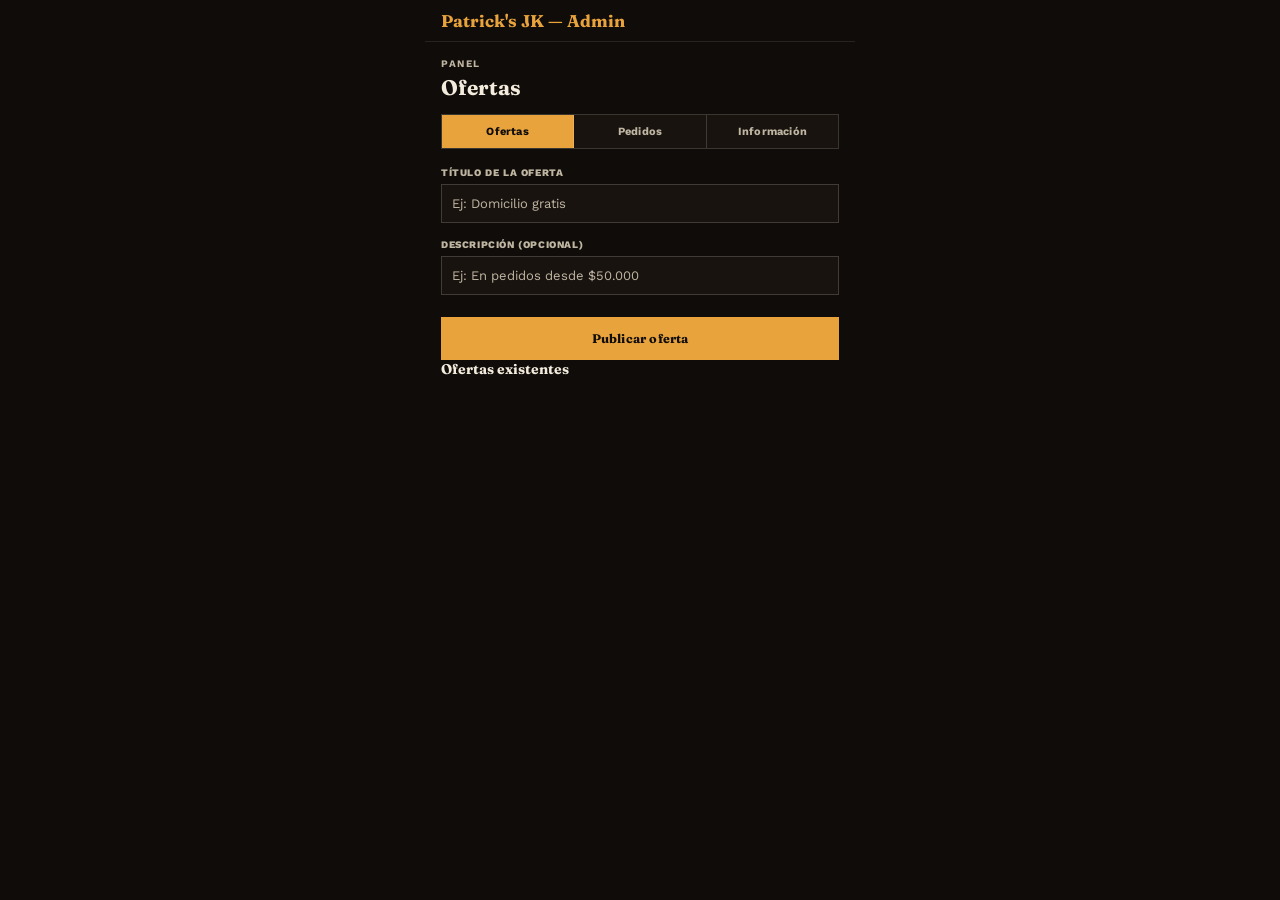
<file: admin.html>
<!DOCTYPE html>
<html lang="es">
<head>
  <meta charset="UTF-8" />
  <meta name="viewport" content="width=device-width, initial-scale=1, viewport-fit=cover" />
  <link rel="icon" type="image/png" href="imagenes/logo-optimized.png" />
  <!-- No se indexa en buscadores: no es una pantalla para clientes, es el
       panel para ofertas y pedidos. No reemplaza tener la URL en secreto —
       ver el comentario de seguridad en js/admin.js. -->
  <meta name="robots" content="noindex, nofollow" />
  <link rel="preconnect" href="https://fonts.gstatic.com" crossorigin />
  <link
    href="https://fonts.googleapis.com/css2?family=Fraunces:wght@600;700&family=Work+Sans:wght@400;500;600&display=swap"
    rel="stylesheet"
  />
  <title>Patrick's JK — Admin</title>
  <link rel="stylesheet" href="css/estilos.css" />
</head>
<body>
  <div class="app">
    <header class="topbar">
      <span class="logo-text">Patrick's JK — Admin</span>
    </header>

    <main>
      <section class="screen">
        <div class="sec-head">
          <div>
            <div class="eyebrow">Panel</div>
            <h1 id="admin-titulo-pantalla">Ofertas</h1>
          </div>
        </div>

        <div class="subtabs" id="admin-subtabs">
          <button type="button" class="active" data-seccion="ofertas">Ofertas</button>
          <button type="button" data-seccion="pedidos">Pedidos</button>
          <button type="button" data-seccion="info">Información</button>
        </div>

        <p id="admin-mensaje" class="admin-mensaje" hidden></p>

        <!-- ---- Sección Ofertas ---- -->
        <div id="admin-seccion-ofertas">
          <form id="admin-form" class="entrega-form">
            <div class="entrega-field">
              <label for="admin-oferta-titulo">Título de la oferta</label>
              <input id="admin-oferta-titulo" type="text" placeholder="Ej: Domicilio gratis" maxlength="80" />
            </div>
            <div class="entrega-field">
              <label for="admin-descripcion">Descripción (opcional)</label>
              <input id="admin-descripcion" type="text" placeholder="Ej: En pedidos desde $50.000" maxlength="140" />
            </div>
            <button type="submit" id="admin-publicar-btn" class="entrega-submit-btn">Publicar oferta</button>
          </form>

          <div class="block-title">
            <h2>Ofertas existentes</h2>
          </div>
          <p id="admin-ofertas-vacio" class="ofertas-vacio" hidden>Todavía no has publicado ninguna oferta.</p>
          <div id="admin-ofertas-lista"></div>
        </div>

        <!-- ---- Sección Pedidos ---- -->
        <div id="admin-seccion-pedidos" hidden>
          <!-- "semana" es el filtro por defecto (ver FILTRO_PEDIDOS_INICIAL
               en admin.js) — con muchos pedidos, listarlos TODOS de una vez
               es lento y poco útil; el admin puede ampliar a mes o todos si
               de verdad los necesita. -->
          <div class="subtabs" id="admin-pedidos-filtros">
            <button type="button" data-filtro="hoy">Hoy</button>
            <button type="button" class="active" data-filtro="semana">Semana</button>
            <button type="button" data-filtro="mes">Mes</button>
            <button type="button" data-filtro="todos">Todos</button>
          </div>

          <p id="admin-pedidos-cargando" class="ofertas-cargando">Cargando pedidos...</p>
          <p id="admin-pedidos-vacio" class="ofertas-vacio" hidden>No hay pedidos en este rango de fechas.</p>
          <div id="admin-pedidos-lista"></div>
        </div>

        <!-- ---- Sección Información (ventas confirmadas) ---- -->
        <div id="admin-seccion-info" hidden>
          <!-- Solo cuenta pedidos con confirmado = true — un pedido
               "pendiente" todavía no es una venta real (ver cargarInformacion
               en admin.js). -->
          <div class="subtabs" id="admin-info-filtros">
            <button type="button" data-filtro="hoy">Hoy</button>
            <button type="button" class="active" data-filtro="semana">Semana</button>
            <button type="button" data-filtro="mes">Mes</button>
            <button type="button" data-filtro="todos">Todos</button>
          </div>

          <p id="admin-info-cargando" class="ofertas-cargando">Cargando información...</p>
          <p id="admin-info-vacio" class="ofertas-vacio" hidden>No hay ventas confirmadas en este rango de fechas.</p>

          <div id="admin-info-contenido" hidden>
            <div class="info-cards">
              <div class="info-card">
                <span class="info-card-label">Ventas confirmadas</span>
                <b class="info-card-valor" id="info-ventas"></b>
              </div>
              <div class="info-card">
                <span class="info-card-label">Total vendido</span>
                <b class="info-card-valor" id="info-total"></b>
              </div>
              <div class="info-card">
                <span class="info-card-label">Ticket promedio</span>
                <b class="info-card-valor" id="info-promedio"></b>
              </div>
              <div class="info-card">
                <span class="info-card-label">Con oferta / ruleta</span>
                <b class="info-card-valor" id="info-con-oferta"></b>
              </div>
              <div class="info-card">
                <span class="info-card-label">Unidades vendidas</span>
                <b class="info-card-valor" id="info-unidades"></b>
              </div>
            </div>

            <div class="block-title">
              <h2>Productos más vendidos</h2>
            </div>
            <div id="info-productos-lista"></div>
          </div>
        </div>
      </section>
    </main>

    <!-- Detalle de un pedido: se abre con el botón "Ver pedido" de cada
         tarjeta (ver js/admin.js). Mismo patrón de modal que #modal-vaciar
         en carrito.html (backdrop + caja, Escape/clic afuera/botón X,
         foco atrapado mientras está abierto). -->
    <div class="modal-backdrop" id="pedido-detalle-modal" hidden>
      <div class="modal-box pedido-detalle-box" id="pedido-detalle-caja" role="dialog" aria-modal="true" aria-labelledby="pedido-detalle-nombre">
        <div class="pedido-detalle-top">
          <h3 class="modal-titulo" id="pedido-detalle-nombre"></h3>
          <button type="button" class="pedido-detalle-cerrar" id="pedido-detalle-cerrar" aria-label="Cerrar">✕</button>
        </div>
        <p class="pedido-detalle-meta" id="pedido-detalle-meta"></p>
        <p class="pedido-fecha" id="pedido-detalle-fecha"></p>
        <div class="pedido-premio" id="pedido-detalle-premio" hidden></div>
        <div class="pedido-detalle-productos" id="pedido-detalle-productos"></div>
        <div class="pedido-total">
          <span>Total</span>
          <b id="pedido-detalle-total"></b>
        </div>
      </div>
    </div>
  </div>

  <script src="js/productos.js"></script>
  <script type="module" src="js/admin.js"></script>
</body>
</html>
</file>
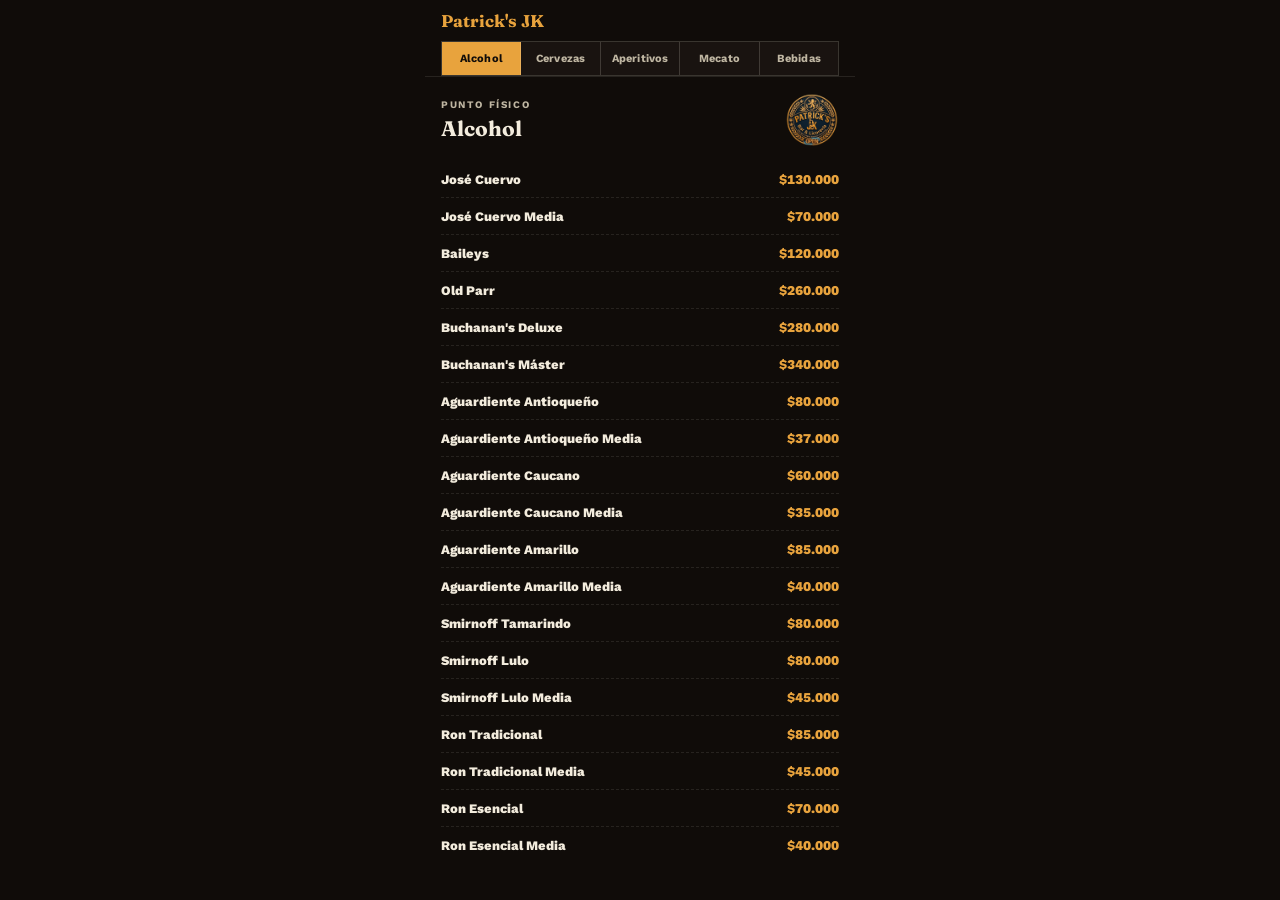
<file: carta.html>
<!DOCTYPE html>
<html lang="es">
<head>
  <meta charset="UTF-8" />
  <meta name="viewport" content="width=device-width, initial-scale=1, viewport-fit=cover" />
  <link rel="icon" type="image/png" href="imagenes/logo-optimized.png" />
  <link rel="preconnect" href="https://fonts.gstatic.com" crossorigin />
  <link
    href="https://fonts.googleapis.com/css2?family=Fraunces:wght@600;700&family=Work+Sans:wght@400;500;600&display=swap"
    rel="stylesheet"
  />
  <title>Patrick's JK — Carta</title>
  <link rel="stylesheet" href="css/estilos.css" />
</head>
<!-- Carta del punto físico (el estanco): se escanea por QR en el local.
     Es solo para mostrar precios — no hay carrito, ficha de producto ni
     barra de navegación inferior, a propósito: nadie compra desde acá, solo
     consulta qué hay y cuánto vale. Usa su propio catálogo
     (js/productos-estanco.js), separado del de domicilio, porque varios
     precios son distintos entre los dos puntos de venta. -->
<body class="estanco-page">
  <div class="app">
    <!-- topbar-apilado: el logo y las categorías van juntos en el mismo
         bloque anclado (position: sticky), como en el panel de admin — así
         el menú de categorías queda siempre visible al hacer scroll (ver
         .topbar-apilado en estilos.css). -->
    <header class="topbar topbar-apilado">
      <span class="logo-text">Patrick's JK</span>

      <div class="subtabs" id="estanco-subtabs"></div>
    </header>

    <main>
      <section class="screen">
        <div class="sec-head">
          <div>
            <div class="eyebrow">Punto físico</div>
            <h1 id="estanco-titulo">Carta</h1>
          </div>
          <img class="sec-head-logo" src="imagenes/logo-optimized.png" alt="Patrick's JK" />
        </div>

        <div id="estanco-lista"></div>
      </section>
    </main>
  </div>

  <script src="js/productos.js"></script>
  <script src="js/productos-estanco.js"></script>
  <script src="js/estanco.js"></script>
</body>
</html>
</file>
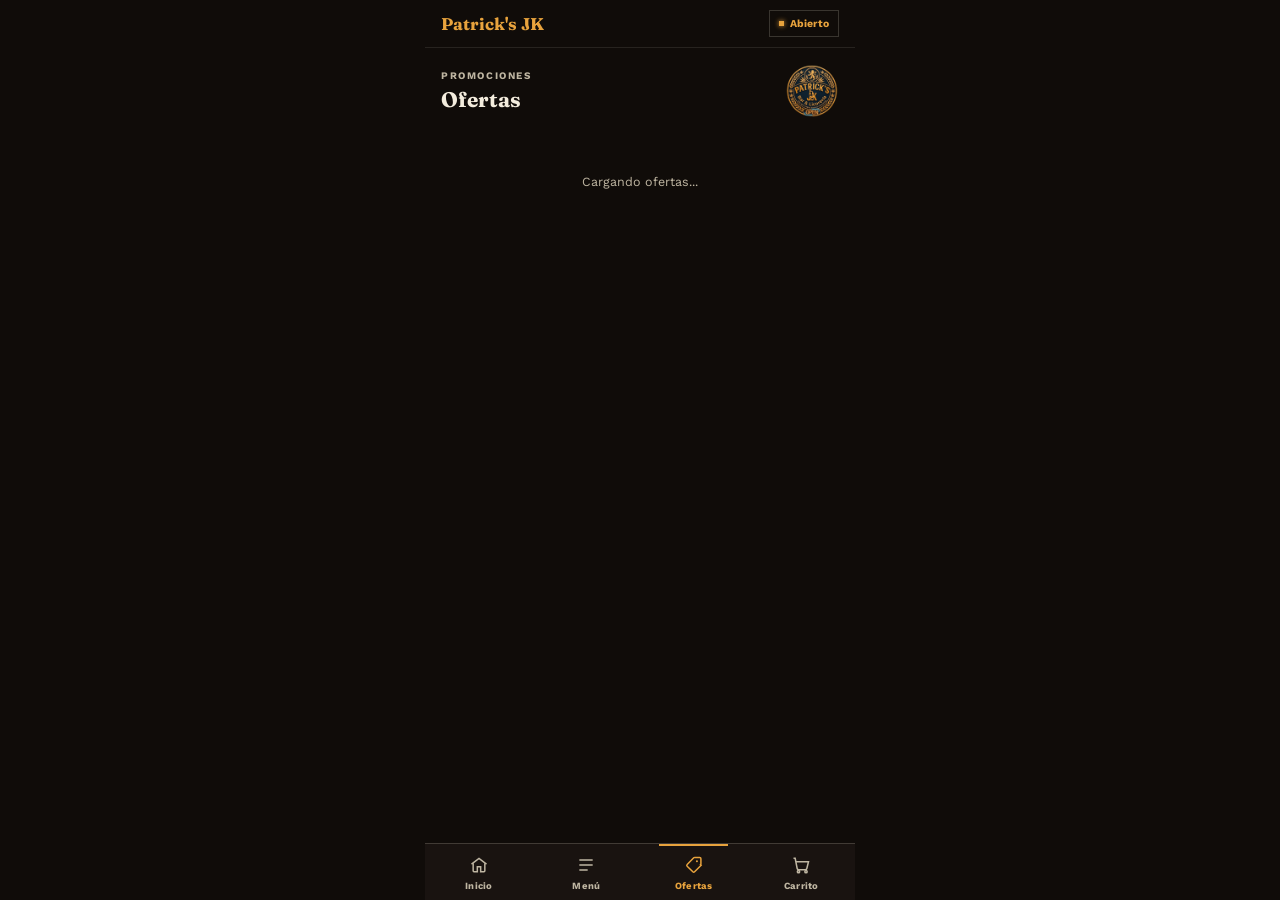
<file: ofertas.html>
<!DOCTYPE html>
<html lang="es">
<head>
  <meta charset="UTF-8" />
  <meta name="viewport" content="width=device-width, initial-scale=1, viewport-fit=cover" />
  <link rel="icon" type="image/png" href="imagenes/logo-optimized.png" />
  <link rel="preconnect" href="https://fonts.gstatic.com" crossorigin />
  <link
    href="https://fonts.googleapis.com/css2?family=Fraunces:wght@600;700&family=Work+Sans:wght@400;500;600&display=swap"
    rel="stylesheet"
  />
  <title>Patrick's JK — Ofertas</title>
  <link rel="stylesheet" href="css/estilos.css" />
</head>
<body>
  <div class="app">
    <header class="topbar">
      <span class="logo-text">Patrick's JK</span>
      <div class="openpill">
        <span class="dot"></span>
        <span class="estado-texto">Abierto</span>
      </div>
    </header>

    <main>
      <section class="screen" id="tab-ofertas">
        <div class="sec-head">
          <div>
            <div class="eyebrow">Promociones</div>
            <h1>Ofertas</h1>
          </div>
          <img class="sec-head-logo" src="imagenes/logo-optimized.png" alt="Patrick's JK" />
        </div>

        <p class="ofertas-cargando" id="ofertas-cargando">Cargando ofertas...</p>
        <p class="ofertas-vacio" id="ofertas-vacio" hidden>Por ahora no hay ofertas activas. Vuelve pronto.</p>
        <div id="ofertas-lista"></div>
      </section>
    </main>

    <nav class="tabbar">
      <a href="tienda1.html" data-tab="inicio">
        <svg class="ico" viewBox="0 0 24 24" fill="none" stroke="currentColor" stroke-width="1.8">
          <path d="M3 11l9-7 9 7" />
          <path d="M5 10v9a1 1 0 0 0 1 1h4v-6h4v6h4a1 1 0 0 0 1-1v-9" />
        </svg>
        <span>Inicio</span>
      </a>
      <a href="menu.html" data-tab="menu">
        <svg class="ico" viewBox="0 0 24 24" fill="none" stroke="currentColor" stroke-width="1.8">
          <path d="M4 6h16M4 12h16M4 18h10" />
        </svg>
        <span>Menú</span>
      </a>
      <a href="ofertas.html" data-tab="ofertas">
        <svg class="ico" viewBox="0 0 24 24" fill="none" stroke="currentColor" stroke-width="1.8">
          <path d="M20.6 12.3 12.7 20.2a1.5 1.5 0 0 1-2.1 0L3.8 13.4a1.5 1.5 0 0 1 0-2.1l7.9-7.9c.3-.3.7-.5 1.1-.5h6a1.5 1.5 0 0 1 1.5 1.5v6c0 .4-.2.8-.5 1.1Z" />
          <circle cx="15.5" cy="7.5" r="1.2" fill="currentColor" stroke="none" />
        </svg>
        <span>Ofertas</span>
      </a>
      <a href="carrito.html" data-tab="carrito">
        <span class="tab-icon-wrap">
          <svg class="ico" viewBox="0 0 24 24" fill="none" stroke="currentColor" stroke-width="1.8">
            <path d="M3 4h2l2.4 12.2a2 2 0 0 0 2 1.6h7.6a2 2 0 0 0 2-1.6L21 8H6" />
            <circle cx="9" cy="20" r="1.4" />
            <circle cx="18" cy="20" r="1.4" />
          </svg>
          <span class="tab-badge" id="tab-carrito-badge" hidden>0</span>
        </span>
        <span>Carrito</span>
      </a>
    </nav>
  </div>

  <script>window.PAGINA_ACTUAL = 'ofertas';</script>
  <script src="js/navegacion.js"></script>
  <script type="module" src="js/ofertas.js"></script>
</body>
</html>
</file>
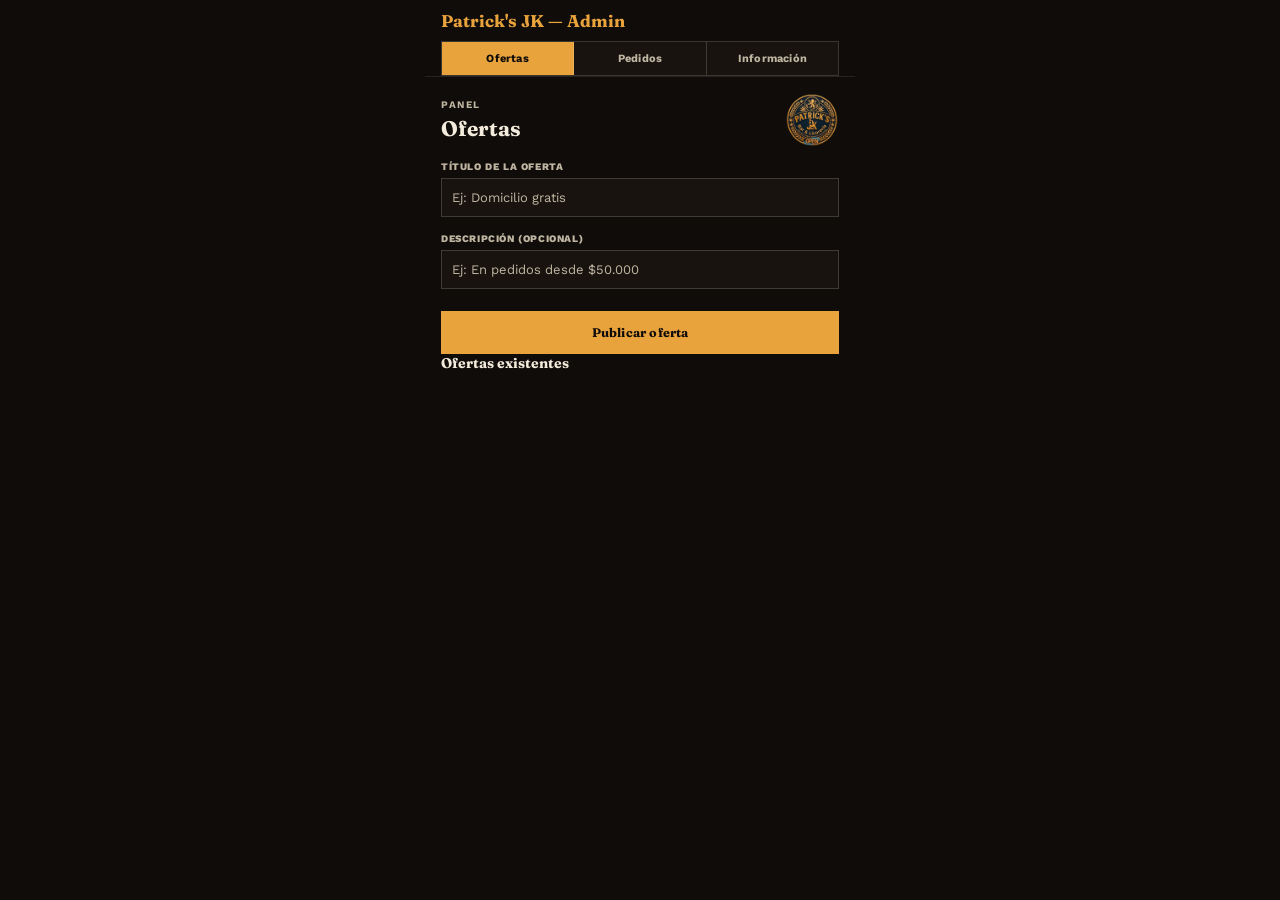
<file: panel-72f9eb83e6cf.html>
<!DOCTYPE html>
<html lang="es">
<head>
  <meta charset="UTF-8" />
  <meta name="viewport" content="width=device-width, initial-scale=1, viewport-fit=cover" />
  <link rel="icon" type="image/png" href="imagenes/logo-optimized.png" />
  <!-- No se indexa en buscadores: no es una pantalla para clientes, es el
       panel para ofertas y pedidos. No reemplaza tener la URL en secreto —
       ver el comentario de seguridad en js/admin.js. -->
  <meta name="robots" content="noindex, nofollow" />
  <link rel="preconnect" href="https://fonts.gstatic.com" crossorigin />
  <link
    href="https://fonts.googleapis.com/css2?family=Fraunces:wght@600;700&family=Work+Sans:wght@400;500;600&display=swap"
    rel="stylesheet"
  />
  <title>Patrick's JK — Admin</title>
  <link rel="stylesheet" href="css/estilos.css" />
</head>
<body>
  <div class="app">
    <!-- topbar-apilado: mismo .topbar anclado (position: sticky) que el
         resto del sitio, pero de dos filas — logo/título y el menú
         Ofertas/Pedidos/Información van juntos en el mismo bloque anclado,
         así el menú queda siempre visible al hacer scroll sin necesidad de
         calcular a mano la altura exacta del logo para "anclarlo" aparte
         (ver .topbar-apilado en estilos.css). -->
    <header class="topbar topbar-apilado">
      <span class="logo-text">Patrick's JK — Admin</span>

      <div class="subtabs" id="admin-subtabs">
        <button type="button" class="active" data-seccion="ofertas">Ofertas</button>
        <button type="button" data-seccion="pedidos">Pedidos</button>
        <button type="button" data-seccion="info">Información</button>
      </div>
    </header>

    <main>
      <section class="screen">
        <div class="sec-head">
          <div>
            <div class="eyebrow">Panel</div>
            <h1 id="admin-titulo-pantalla">Ofertas</h1>
          </div>
          <img class="sec-head-logo" src="imagenes/logo-optimized.png" alt="Patrick's JK" />
        </div>

        <p id="admin-mensaje" class="admin-mensaje" hidden></p>

        <!-- ---- Sección Ofertas ---- -->
        <div id="admin-seccion-ofertas">
          <form id="admin-form" class="entrega-form">
            <div class="entrega-field">
              <label for="admin-oferta-titulo">Título de la oferta</label>
              <input id="admin-oferta-titulo" type="text" placeholder="Ej: Domicilio gratis" maxlength="80" />
            </div>
            <div class="entrega-field">
              <label for="admin-descripcion">Descripción (opcional)</label>
              <input id="admin-descripcion" type="text" placeholder="Ej: En pedidos desde $50.000" maxlength="140" />
            </div>
            <button type="submit" id="admin-publicar-btn" class="entrega-submit-btn">Publicar oferta</button>
          </form>

          <div class="block-title">
            <h2>Ofertas existentes</h2>
          </div>
          <p id="admin-ofertas-vacio" class="ofertas-vacio" hidden>Todavía no has publicado ninguna oferta.</p>
          <div id="admin-ofertas-lista"></div>
        </div>

        <!-- ---- Sección Pedidos ---- -->
        <div id="admin-seccion-pedidos" hidden>
          <!-- "pendiente" es el filtro de estado por defecto: al abrir
               Pedidos, lo primero que importa es lo que falta por atender.
               "semana" es el filtro de fecha por defecto — con muchos
               pedidos, listarlos TODOS de una vez es lento y poco útil; el
               admin puede ampliar a mes o todos si de verdad los necesita.
               (ver filtroPedidosActual/filtroEstadoPedidosActual en
               admin.js) -->
          <div class="subtabs" id="admin-pedidos-filtros-estado">
            <button type="button" class="active" data-filtro-estado="pendiente">Pendientes</button>
            <button type="button" data-filtro-estado="confirmado">Confirmados</button>
            <button type="button" data-filtro-estado="todos">Todos</button>
          </div>
          <div class="subtabs" id="admin-pedidos-filtros">
            <button type="button" data-filtro="hoy">Hoy</button>
            <button type="button" class="active" data-filtro="semana">Semana</button>
            <button type="button" data-filtro="mes">Mes</button>
            <button type="button" data-filtro="todos">Todos</button>
          </div>

          <p id="admin-pedidos-cargando" class="ofertas-cargando">Cargando pedidos...</p>
          <p id="admin-pedidos-vacio" class="ofertas-vacio" hidden>No hay pedidos en este rango de fechas.</p>
          <div id="admin-pedidos-lista"></div>
        </div>

        <!-- ---- Sección Información (ventas confirmadas) ---- -->
        <div id="admin-seccion-info" hidden>
          <!-- Solo cuenta pedidos con confirmado = true — un pedido
               "pendiente" todavía no es una venta real (ver cargarInformacion
               en admin.js). -->
          <div class="subtabs" id="admin-info-filtros">
            <button type="button" data-filtro="hoy">Hoy</button>
            <button type="button" class="active" data-filtro="semana">Semana</button>
            <button type="button" data-filtro="mes">Mes</button>
            <button type="button" data-filtro="todos">Todos</button>
          </div>

          <p id="admin-info-cargando" class="ofertas-cargando">Cargando información...</p>
          <p id="admin-info-vacio" class="ofertas-vacio" hidden>No hay ventas confirmadas en este rango de fechas.</p>

          <div id="admin-info-contenido" hidden>
            <div class="info-cards">
              <div class="info-card">
                <span class="info-card-label">Ventas confirmadas</span>
                <b class="info-card-valor" id="info-ventas"></b>
              </div>
              <div class="info-card">
                <span class="info-card-label">Total vendido</span>
                <b class="info-card-valor" id="info-total"></b>
              </div>
              <div class="info-card">
                <span class="info-card-label">Con oferta / ruleta</span>
                <b class="info-card-valor" id="info-con-oferta"></b>
              </div>
              <div class="info-card">
                <span class="info-card-label">Unidades vendidas</span>
                <b class="info-card-valor" id="info-unidades"></b>
              </div>
            </div>

            <div class="block-title">
              <h2>Productos más vendidos</h2>
            </div>
            <div id="info-productos-lista"></div>
          </div>
        </div>
      </section>
    </main>

    <!-- Detalle de un pedido: se abre con el botón "Ver pedido" de cada
         tarjeta (ver js/admin.js). Mismo patrón de modal que #modal-vaciar
         en carrito.html (backdrop + caja, Escape/clic afuera/botón X,
         foco atrapado mientras está abierto). -->
    <div class="modal-backdrop" id="pedido-detalle-modal" hidden>
      <div class="modal-box pedido-detalle-box" id="pedido-detalle-caja" role="dialog" aria-modal="true" aria-labelledby="pedido-detalle-nombre">
        <div class="pedido-detalle-top">
          <h3 class="modal-titulo" id="pedido-detalle-nombre"></h3>
          <button type="button" class="pedido-detalle-cerrar" id="pedido-detalle-cerrar" aria-label="Cerrar">✕</button>
        </div>
        <p class="pedido-detalle-meta" id="pedido-detalle-meta"></p>
        <p class="pedido-fecha" id="pedido-detalle-fecha"></p>
        <div class="pedido-premio" id="pedido-detalle-premio" hidden></div>
        <div class="pedido-detalle-productos" id="pedido-detalle-productos"></div>
        <div class="pedido-total">
          <span>Total</span>
          <b id="pedido-detalle-total"></b>
        </div>
      </div>
    </div>
  </div>

  <script src="js/productos.js"></script>
  <script type="module" src="js/admin.js"></script>
</body>
</html>
</file>
<file: css/estilos.css>
/* ============================================================
   Patrick's JK — versión HTML/CSS/JS puro
   Mismos tokens y componentes visuales que el proyecto React
   (ver src/styles/tokens.css y src/App.css en patricksjk-react).
   ============================================================ */

:root {
  --navy: #100c09;
  --navy-2: #191310;
  --amber: #e8a33d;
  --amber-soft: #f4c878;
  --teal: #39c6d1;
  --cream: #f3ecdd;
  --cream-dim: #bfb6a2;

  --border: color-mix(in srgb, var(--cream) 10%, transparent);
  --border-strong: color-mix(in srgb, var(--cream) 18%, transparent);
  --amber-tint: color-mix(in srgb, var(--amber) 12%, transparent);
  --ink-on-accent: var(--navy);

  color-scheme: dark;
}

/* Solo estanco.html usa saltos con "#ancla" (su barra de categorías) — el
   resto del sitio nunca navega así, así que esto no le cambia nada a las
   demás pantallas. */
html {
  scroll-behavior: smooth;
}

*,
*::before,
*::after {
  box-sizing: border-box;
}

body {
  margin: 0;
  background: var(--navy);
  color: var(--cream);
  font-family: 'Work Sans', ui-sans-serif, system-ui, sans-serif;
  display: flex;
  justify-content: center;
  -webkit-font-smoothing: antialiased;
}

h1,
h2,
h3 {
  font-family: 'Fraunces', 'Work Sans', sans-serif;
  font-weight: 700;
  margin: 0;
}
button {
  font: inherit;
}
p {
  margin: 0;
}
img {
  max-width: 100%;
}

.app {
  width: 100%;
  max-width: 430px;
  min-height: 100dvh;
  display: flex;
  flex-direction: column;
  position: relative;
  margin: 0 auto;
}

main {
  flex: 1;
  padding: 16px 16px calc(96px + env(safe-area-inset-bottom, 0px));
  overflow-x: hidden;
}

/* ================= TOPBAR ================= */
.topbar {
  position: sticky;
  top: env(safe-area-inset-top, 0px);
  z-index: 30;
  display: flex;
  align-items: center;
  gap: 10px;
  padding: 10px 16px;
  background: var(--navy);
  border-bottom: 1px solid var(--border);
}
.topbar .logo-text {
  flex: none;
  font-family: 'Fraunces';
  font-weight: 700;
  font-size: 17px;
  color: var(--amber);
}
.openpill {
  margin-left: auto;
  flex: none;
  display: flex;
  align-items: center;
  gap: 6px;
  font-size: 10.5px;
  font-weight: 700;
  color: var(--amber);
  border: 1px solid var(--border-strong);
  padding: 6px 9px;
}
.openpill .dot {
  width: 5px;
  height: 5px;
  background: var(--amber);
  box-shadow: 0 0 5px var(--amber);
}
.openpill-closed {
  color: var(--cream-dim);
  border-color: var(--border);
}
.openpill-closed .dot {
  background: var(--cream-dim);
  box-shadow: none;
}

/* Topbar de dos filas dentro del mismo bloque anclado (logo/título arriba,
   subtabs abajo) — usado por el admin (Ofertas/Pedidos/Información) y por
   la carta del estanco (categorías), para que el menú de pestañas quede
   siempre visible al hacer scroll sin tener que calcular aparte a qué
   altura exacta "anclarlo" debajo del logo. */
.topbar-apilado {
  flex-direction: column;
  align-items: stretch;
  gap: 10px;
  padding-bottom: 0;
}
.topbar-apilado .subtabs {
  margin-bottom: 0;
}

/* ================= TABBAR ================= */
.tabbar {
  position: fixed;
  left: 50%;
  transform: translateX(-50%);
  bottom: 0;
  width: 100%;
  max-width: 430px;
  z-index: 40;
  display: flex;
  background: var(--navy-2);
  border-top: 1px solid var(--border-strong);
  padding-bottom: env(safe-area-inset-bottom, 0px);
}
.tabbar a {
  flex: 1;
  appearance: none;
  border: 0;
  background: none;
  cursor: pointer;
  display: flex;
  flex-direction: column;
  align-items: center;
  gap: 5px;
  padding: 11px 4px 9px;
  color: var(--cream-dim);
  position: relative;
  text-decoration: none;
}
.tabbar a .ico {
  width: 20px;
  height: 20px;
}
.tab-icon-wrap {
  position: relative;
  display: inline-flex;
}
/* Insignia con la cantidad total de unidades en el carrito — ver
   actualizarBadgeCarrito en js/navegacion.js. */
.tab-badge {
  position: absolute;
  top: -5px;
  right: -8px;
  min-width: 15px;
  height: 15px;
  padding: 0 3px;
  display: flex;
  align-items: center;
  justify-content: center;
  font-size: 9px;
  font-weight: 800;
  line-height: 1;
  color: var(--ink-on-accent);
  background: var(--amber);
  border-radius: 8px;
}
.tab-badge[hidden] {
  display: none;
}
/* Rebote corto cuando se agrega un producto — se re-dispara quitando y
   volviendo a poner la clase (ver actualizarBadgeCarrito). */
.tab-badge.tab-badge-animar {
  animation: tab-badge-pop 0.4s ease;
}
@keyframes tab-badge-pop {
  0% {
    transform: scale(1);
  }
  40% {
    transform: scale(1.45);
  }
  100% {
    transform: scale(1);
  }
}
@media (prefers-reduced-motion: reduce) {
  .tab-badge.tab-badge-animar {
    animation: none;
  }
}
.tabbar a span {
  font-size: 9.5px;
  font-weight: 700;
  letter-spacing: 0.2px;
}
.tabbar a.active {
  color: var(--amber);
}
.tabbar a.active::before {
  content: '';
  position: absolute;
  top: 0;
  left: 18%;
  right: 18%;
  height: 2px;
  background: var(--amber);
}

/* ================= SECTION HEAD ================= */
.sec-head {
  display: flex;
  align-items: center;
  justify-content: space-between;
  gap: 12px;
  margin-bottom: 14px;
}
.sec-head-logo {
  flex: none;
  height: 54px;
  width: auto;
  aspect-ratio: 1; /* el archivo es cuadrado (256x256) */
  object-fit: contain;
}
.sec-head .eyebrow {
  font-size: 10px;
  font-weight: 700;
  letter-spacing: 1.6px;
  text-transform: uppercase;
  color: var(--cream-dim);
  margin-bottom: 5px;
}
.sec-head h1 {
  font-size: 21px;
}

/* ================= INICIO ================= */
.hero-logo {
  display: flex;
  justify-content: center;
  padding: 0 0 18px;
}
.hero-image {
  width: 100%;
  height: auto;
  /* Relación real del archivo (1600x872) — reserva el espacio antes de que
     la imagen termine de cargar, para que el resto de Inicio no "salte"
     hacia abajo cuando llegue. */
  aspect-ratio: 1600 / 872;
  display: block;
}

/* Reserva el mismo espacio que ocupa el banner de ruleta/oferta mientras
   las dos consultas a Supabase siguen en curso (ver promo-skeleton en
   index.html y marcarPromoCheckListo en js/navegacion.js) — mismo alto y
   margen que .roulette-banner, para que no haya salto cuando se reemplaza
   por el contenido real (o desaparece del todo, si no hay nada que
   mostrar). */
.promo-skeleton {
  height: 58px;
  margin-bottom: 18px;
  background: linear-gradient(
    100deg,
    var(--navy-2) 30%,
    color-mix(in srgb, var(--navy-2) 55%, var(--border-strong)) 50%,
    var(--navy-2) 70%
  );
  background-size: 250% 100%;
  animation: promo-skeleton-pulso 1.4s ease-in-out infinite;
}
.promo-skeleton[hidden] {
  display: none;
}
@keyframes promo-skeleton-pulso {
  0% {
    background-position: 100% 0;
  }
  100% {
    background-position: -100% 0;
  }
}
@media (prefers-reduced-motion: reduce) {
  .promo-skeleton {
    animation: none;
  }
}

/* Estilo "banner brillante" compartido — nació para la ruleta y ahora
   también lo usa la oferta destacada de Inicio (#oferta-destacada), para
   que ambos avisos llamen la atención de la misma forma. */
.roulette-banner,
#oferta-destacada {
  position: relative;
  overflow: hidden;
  display: flex;
  align-items: center;
  gap: 12px;
  padding: 13px 14px;
  margin-bottom: 18px;
  background: var(--navy-2);
  border: 1px solid var(--amber);
  animation: roulette-glow 3s ease-in-out infinite;
}
/* Recordatorio (ver el mismo caso en .modal-backdrop más abajo): sin esto,
   "hidden" no oculta nada porque .roulette-banner ya fija su propio
   "display". #oferta-destacada usa un ID en la regla de arriba, así que
   necesita su propia línea aquí — un ID siempre le gana en especificidad a
   ".oferta-card[hidden]" (más abajo en este archivo), sin esto se veía
   SIEMPRE, vacía, aunque el JS le pusiera "hidden". */
.roulette-banner[hidden],
#oferta-destacada[hidden] {
  display: none;
}
/* Franja de brillo que recorre el banner en diagonal, de vez en cuando. */
.roulette-banner::after,
#oferta-destacada::after {
  content: '';
  position: absolute;
  inset: 0;
  left: -60%;
  width: 45%;
  background: linear-gradient(
    115deg,
    transparent,
    color-mix(in srgb, var(--amber-soft) 55%, transparent),
    transparent
  );
  animation: roulette-shine 3.6s ease-in-out infinite;
}
@keyframes roulette-shine {
  0% {
    left: -60%;
  }
  55%,
  100% {
    left: 130%;
  }
}
@keyframes roulette-glow {
  0%,
  100% {
    box-shadow: 0 0 6px 0 color-mix(in srgb, var(--amber) 25%, transparent);
  }
  50% {
    box-shadow: 0 0 18px 2px color-mix(in srgb, var(--amber) 50%, transparent);
  }
}
@media (prefers-reduced-motion: reduce) {
  .roulette-banner,
  .roulette-banner::after,
  #oferta-destacada,
  #oferta-destacada::after {
    animation: none;
  }
}
.roulette-banner-icon {
  flex: none;
  width: 28px;
  height: 28px;
  color: var(--amber);
}
.roulette-banner-text {
  display: flex;
  flex-direction: column;
  gap: 3px;
}
.roulette-banner-text strong {
  font-family: 'Fraunces';
  font-weight: 700;
  font-size: 13px;
  line-height: 1.35;
  color: var(--cream);
}
.roulette-banner-text span {
  font-size: 11px;
  font-weight: 700;
  color: var(--amber-soft);
}

#tab-inicio .sec-head h1 {
  flex: 1;
  text-align: center;
}

.block-title {
  display: flex;
  align-items: baseline;
  justify-content: space-between;
  margin-bottom: 11px;
}
.block-title h2 {
  font-size: 14px;
}

.cat-grid {
  display: grid;
  grid-template-columns: 1fr 1fr;
  gap: 10px;
  margin-bottom: 6px;
}
.cat-tile {
  appearance: none;
  border: 1px solid var(--border);
  background: var(--navy-2);
  padding: 16px 12px;
  text-align: left;
  cursor: pointer;
  display: flex;
  flex-direction: column;
  gap: 16px;
}
.cat-tile .ico {
  width: 22px;
  height: 22px;
  color: var(--amber);
}
.cat-tile b {
  font-family: 'Fraunces';
  font-size: 12.5px;
}
.cat-tile span {
  display: block;
  font-size: 10.5px;
  color: var(--cream-dim);
  margin-top: 2px;
}

.physical-only-grid {
  display: flex;
  flex-direction: column;
  gap: 10px;
  margin-bottom: 6px;
}
.physical-only-item img {
  width: 100%;
  height: auto;
  /* Relación real de ambos archivos (1600x533). */
  aspect-ratio: 1600 / 533;
  display: block;
}

/* ================= CARRUSEL "MÁS PEDIDOS" ================= */
.carousel-track {
  display: flex;
  gap: 10px;
  overflow-x: auto;
  scroll-snap-type: x mandatory;
  margin: 0 -16px;
  padding: 0 16px 4px;
  scrollbar-width: none;
}
.carousel-track::-webkit-scrollbar {
  display: none;
}
.carousel-track > * {
  scroll-snap-align: start;
}
.rail-card-wrap {
  position: relative;
  flex: none;
  width: 126px;
}
.rail-card {
  display: block;
  width: 100%;
  height: 100%;
  appearance: none;
  border: 1px solid var(--border);
  background: var(--navy-2);
  padding: 10px;
  text-align: left;
  cursor: pointer;
  box-sizing: border-box;
}
.rail-card .cupwrap {
  width: 100%;
  aspect-ratio: 1;
  display: grid;
  place-items: center;
  margin-bottom: 8px;
  overflow: hidden;
}
.rail-card h3 {
  font-family: 'Work Sans';
  font-weight: 800;
  font-size: 12px;
  margin-bottom: 3px;
}
.rail-card .price {
  font-size: 11.5px;
  font-weight: 700;
  color: var(--amber);
  font-variant-numeric: tabular-nums;
}

/* ================= NOSOTROS ================= */
.store-info {
  display: flex;
  flex-direction: column;
  gap: 8px;
  margin-bottom: 6px;
}
.store-row {
  display: flex;
  align-items: center;
  gap: 11px;
  border: 1px solid var(--border);
  background: var(--navy-2);
  padding: 12px;
  font-size: 12.5px;
  color: var(--cream);
}
.store-row .ico {
  flex: none;
  width: 18px;
  height: 18px;
  color: var(--amber);
}
.store-link {
  text-decoration: none;
  cursor: pointer;
}
.store-schedule {
  align-items: flex-start;
}
.store-schedule .ico {
  margin-top: 1px;
}
.store-schedule p {
  font-size: 12px;
  color: var(--cream-dim);
  line-height: 1.7;
}
.store-schedule strong {
  color: var(--cream);
  font-weight: 700;
}

/* ================= MENU (buscador y sub-tabs) ================= */
.search-box {
  display: flex;
  align-items: center;
  gap: 8px;
  border: 1px solid var(--border-strong);
  background: var(--navy-2);
  padding: 0 12px;
  margin-bottom: 14px;
}
.search-box .ico {
  flex: none;
  width: 16px;
  height: 16px;
  color: var(--cream-dim);
}
.search-input {
  flex: 1;
  min-width: 0;
  appearance: none;
  border: 0;
  background: transparent;
  color: var(--cream);
  font-family: 'Work Sans', sans-serif;
  font-size: 13px;
  padding: 11px 0;
}
.search-input::placeholder {
  color: var(--cream-dim);
}
.search-input:focus {
  outline: none;
}
.menu-empty {
  font-size: 12px;
  color: var(--cream-dim);
  text-align: center;
  padding: 24px 12px;
  line-height: 1.6;
}

/* ================= OFERTAS ================= */
.ofertas-cargando,
.ofertas-vacio {
  font-size: 12.5px;
  color: var(--cream-dim);
  text-align: center;
  padding: 40px 16px;
  line-height: 1.6;
}
.oferta-card {
  display: flex;
  align-items: flex-start;
  gap: 12px;
  border: 1px solid var(--amber);
  background: var(--amber-tint);
  padding: 14px;
  margin-bottom: 10px;
}
/* Recordatorio de siempre: sin esto, "hidden" no oculta nada porque
   .oferta-card ya fija su propio "display" (ver el mismo caso arriba en
   .modal-backdrop y .roulette-banner). */
.oferta-card[hidden] {
  display: none;
}
.oferta-ico {
  flex: none;
  width: 22px;
  height: 22px;
  color: var(--amber);
  margin-top: 2px;
}
/* La oferta destacada de Inicio usa el mismo tamaño de ícono que el banner
   de la ruleta (ver .roulette-banner-icon), sin el margin-top que necesita
   la tarjeta plana de la lista de Ofertas. */
#oferta-destacada .oferta-ico {
  width: 28px;
  height: 28px;
  margin-top: 0;
}
.oferta-texto h3 {
  font-family: 'Fraunces';
  font-size: 14px;
  margin-bottom: 4px;
}
.oferta-texto p {
  font-size: 12px;
  color: var(--cream-dim);
  line-height: 1.5;
}

/* ================= PANEL DE ADMIN (ofertas) ================= */
.admin-mensaje {
  font-size: 12px;
  font-weight: 700;
  padding: 10px 12px;
  margin-bottom: 14px;
  border: 1px solid var(--teal);
  color: var(--teal);
}
.admin-mensaje.es-error {
  border-color: var(--amber);
  color: var(--amber);
}
.admin-oferta-row {
  display: flex;
  align-items: center;
  justify-content: space-between;
  gap: 10px;
  border: 1px solid var(--border);
  background: var(--navy-2);
  padding: 12px;
  margin-bottom: 8px;
}
.admin-oferta-top {
  display: flex;
  align-items: center;
  gap: 8px;
  margin-bottom: 2px;
}
.admin-oferta-info h3 {
  font-family: 'Work Sans';
  font-weight: 800;
  font-size: 13px;
}
.admin-oferta-info p {
  font-size: 11.5px;
  color: var(--cream-dim);
}
/* Insignia de estado, para que "activa/inactiva" se entienda de un vistazo
   sin tener que fijarse en cuál de dos botones está deshabilitado. */
.oferta-badge {
  flex: none;
  font-size: 10px;
  font-weight: 700;
  text-transform: uppercase;
  letter-spacing: 0.4px;
  color: var(--cream-dim);
  border: 1px solid var(--border-strong);
  padding: 3px 7px;
}
.oferta-badge.es-activa {
  color: var(--teal);
  border-color: var(--teal);
}
.admin-oferta-row {
  flex-wrap: wrap;
}
.admin-oferta-acciones {
  flex: none;
  display: flex;
  align-items: center;
  gap: 6px;
  flex-wrap: wrap;
}
.admin-destacar-btn,
.admin-toggle-btn {
  appearance: none;
  cursor: pointer;
  font-size: 10px;
  font-weight: 700;
  padding: 8px 9px;
  border: 1px solid var(--border-strong);
  background: transparent;
  color: var(--cream-dim);
  text-align: center;
}
/* Ancho fijo (en vez de que cada botón mida lo que ocupe su propio texto)
   para que las filas de ofertas queden alineadas entre sí — el texto de
   estos dos botones cambia según el estado ("Destacar en Inicio" ⇄ "★
   Destacada", "Activar" ⇄ "Desactivar"), y sin un ancho fijo cada fila
   terminaba con los botones en un lugar distinto según cuál texto le
   tocara. */
.admin-destacar-btn {
  width: 128px;
}
.admin-toggle-btn {
  width: 84px;
}
/* Reserva el mismo espacio que ocupa un botón normal, pero sin mostrarlo
   ni dejarlo interactuar — usado en la fila de la ruleta, que no tiene
   botón de "Destacar en Inicio" (ver crearFilaOferta en admin.js), para
   que esa fila no quede con menos botones (y por lo tanto asimétrica)
   frente a las demás. */
.invisible-reserva-espacio {
  visibility: hidden;
}
.admin-destacar-btn:not(:disabled):hover {
  border-color: var(--amber);
  color: var(--amber);
}
.admin-destacar-btn:disabled {
  cursor: default;
  border-color: var(--amber);
  color: var(--amber);
}
/* Un solo botón que cambia de texto y color según la acción que va a hacer
   (en vez de dos botones activar/desactivar, uno siempre deshabilitado —
   confuso porque no queda claro cuál manda). */
.admin-toggle-btn.es-activar {
  border-color: var(--teal);
  color: var(--teal);
}
.admin-toggle-btn.es-desactivar {
  border-color: var(--amber);
  color: var(--amber);
}
.admin-borrar-btn {
  flex: none;
  width: 30px;
  height: 30px;
  display: grid;
  place-items: center;
  appearance: none;
  cursor: pointer;
  background: transparent;
  border: 1px solid var(--border);
  color: var(--cream-dim);
}
.admin-borrar-btn:hover {
  border-color: var(--amber);
  color: var(--amber);
}
.admin-borrar-btn:disabled {
  cursor: not-allowed;
  opacity: 0.3;
}
.admin-borrar-btn:disabled:hover {
  border-color: var(--border);
  color: var(--cream-dim);
}
.admin-borrar-btn .ico {
  width: 14px;
  height: 14px;
}

.pedido-card {
  border: 1px solid var(--border);
  background: var(--navy-2);
  padding: 14px;
  margin-bottom: 10px;
}
.pedido-top {
  display: flex;
  align-items: flex-start;
  justify-content: space-between;
  gap: 8px;
  margin-bottom: 4px;
}
.pedido-top h3 {
  font-family: 'Work Sans';
  font-weight: 800;
  font-size: 13.5px;
}
.pedido-badge {
  flex: none;
  font-size: 10px;
  font-weight: 700;
  text-transform: uppercase;
  letter-spacing: 0.4px;
  color: var(--amber);
  border: 1px solid var(--border-strong);
  padding: 3px 7px;
}
.pedido-badge.es-confirmado {
  color: var(--teal);
  border-color: var(--teal);
}
.pedido-meta {
  font-size: 11.5px;
  color: var(--cream-dim);
  margin-bottom: 2px;
}
.pedido-fecha {
  font-size: 10.5px;
  color: var(--cream-dim);
  margin-bottom: 10px;
}
.pedido-productos {
  border-top: 1px dashed var(--border-strong);
  padding-top: 8px;
  margin-bottom: 8px;
}
.pedido-producto-linea {
  font-size: 12px;
  color: var(--cream);
  line-height: 1.6;
}
.pedido-premio {
  font-size: 11.5px;
  font-weight: 700;
  color: var(--amber);
  margin-bottom: 8px;
}
.pedido-total {
  display: flex;
  justify-content: space-between;
  align-items: center;
  padding-top: 8px;
  border-top: 1px dashed var(--border-strong);
  margin-bottom: 10px;
}
.pedido-total span {
  font-size: 10.5px;
  font-weight: 700;
  text-transform: uppercase;
  color: var(--cream-dim);
}
.pedido-total b {
  font-size: 15px;
  color: var(--amber);
  font-variant-numeric: tabular-nums;
}
.pedido-acciones {
  display: flex;
  align-items: center;
  gap: 8px;
}
/* Mismo alto que .admin-borrar-btn (30px, ver más arriba) para que el
   botón de borrar quede parejo con estos dos en la misma fila. */
.pedido-acciones .pedido-confirmar-btn,
.pedido-acciones .pedido-pendiente-btn {
  flex: 1;
  height: 30px;
  display: flex;
  align-items: center;
  justify-content: center;
  appearance: none;
  cursor: pointer;
  font-size: 10px;
  font-weight: 700;
  padding: 0 9px;
  border: 1px solid var(--border-strong);
  background: transparent;
  color: var(--cream-dim);
}
.pedido-confirmar-btn:not(:disabled) {
  border-color: var(--teal);
  color: var(--teal);
}
.pedido-pendiente-btn:not(:disabled) {
  border-color: var(--amber);
  color: var(--amber);
}
.pedido-confirmar-btn:disabled,
.pedido-pendiente-btn:disabled {
  cursor: default;
  opacity: 0.4;
}
.pedido-ver-btn {
  width: 100%;
  appearance: none;
  cursor: pointer;
  font-size: 12px;
  font-weight: 700;
  padding: 9px 8px;
  margin-bottom: 8px;
  background: transparent;
  color: var(--amber);
  border: 1px solid var(--amber);
}

/* ================= DETALLE DE PEDIDO (modal) ================= */
.pedido-detalle-box {
  max-width: 380px;
  max-height: calc(100vh - 48px);
  overflow-y: auto;
}
.pedido-detalle-top {
  display: flex;
  align-items: flex-start;
  justify-content: space-between;
  gap: 8px;
  margin-bottom: 4px;
}
.pedido-detalle-top .modal-titulo {
  margin-bottom: 0;
}
.pedido-detalle-cerrar {
  flex: none;
  width: 28px;
  height: 28px;
  display: grid;
  place-items: center;
  appearance: none;
  cursor: pointer;
  background: transparent;
  border: 1px solid var(--border-strong);
  color: var(--cream);
  font-size: 14px;
}
.pedido-detalle-meta {
  font-size: 11.5px;
  color: var(--cream-dim);
  margin-bottom: 2px;
}
.pedido-detalle-productos {
  border-top: 1px dashed var(--border-strong);
  padding-top: 8px;
  margin-top: 8px;
  margin-bottom: 8px;
}

/* ================= PANEL DE ADMIN (información / ventas) ================= */
.info-cards {
  display: grid;
  grid-template-columns: 1fr 1fr;
  gap: 8px;
  margin-bottom: 18px;
}
.info-card {
  display: flex;
  flex-direction: column;
  gap: 4px;
  border: 1px solid var(--border);
  background: var(--navy-2);
  padding: 12px;
}
.info-card-label {
  font-size: 10px;
  font-weight: 700;
  text-transform: uppercase;
  letter-spacing: 0.3px;
  color: var(--cream-dim);
}
.info-card-valor {
  font-size: 17px;
  color: var(--amber);
  font-variant-numeric: tabular-nums;
}
.info-producto-fila {
  display: flex;
  align-items: center;
  justify-content: space-between;
  gap: 10px;
  border: 1px solid var(--border);
  background: var(--navy-2);
  padding: 10px 12px;
  margin-bottom: 6px;
}
.info-producto-nombre {
  font-size: 12.5px;
  color: var(--cream);
  min-width: 0;
  overflow: hidden;
  text-overflow: ellipsis;
  white-space: nowrap;
}
.info-producto-cantidad {
  flex: none;
  font-size: 12px;
  font-weight: 700;
  color: var(--amber);
  font-variant-numeric: tabular-nums;
}
.info-producto-fila:first-child .info-producto-cantidad {
  color: var(--teal);
}

.subtabs {
  display: flex;
  border: 1px solid var(--border-strong);
  margin-bottom: 18px;
}
.subtabs button {
  flex: 1;
  min-width: 0;
  overflow: hidden;
  white-space: nowrap;
  text-overflow: ellipsis;
  appearance: none;
  border: 0;
  border-right: 1px solid var(--border-strong);
  background: var(--navy-2);
  color: var(--cream-dim);
  font-size: 11px;
  font-weight: 700;
  letter-spacing: 0.2px;
  padding: 10px 4px;
  cursor: pointer;
}
.subtabs button:last-child {
  border-right: 0;
}
.subtabs button.active {
  background: var(--amber);
  color: var(--ink-on-accent);
}

.cat-count {
  font-size: 10.5px;
  font-weight: 700;
  color: var(--cream-dim);
  letter-spacing: 0.4px;
  text-transform: uppercase;
  margin-bottom: 12px;
}

/* ================= TARJETA DE PRODUCTO (menú) ================= */
.card {
  display: flex;
  gap: 10px;
  align-items: center;
  width: 100%;
  padding: 14px;
  background: var(--navy-2);
  border: 1px solid var(--border-strong);
  box-shadow: 0 2px 8px color-mix(in srgb, var(--navy) 55%, transparent);
  margin-bottom: 7px;
}
.card:hover {
  border-color: var(--amber);
}
.card-main {
  display: flex;
  gap: 12px;
  align-items: center;
  flex: 1;
  min-width: 0;
  text-align: left;
  appearance: none;
  background: none;
  border: none;
  padding: 0;
  cursor: pointer;
  color: inherit;
  font: inherit;
}
.card-main:disabled {
  cursor: default;
}
.card .cupwrap {
  width: 76px;
  height: 76px;
  overflow: hidden;
  flex: none;
  display: grid;
  place-items: center;
}
.card.is-out .cupwrap img {
  filter: grayscale(1) brightness(0.6);
}
.card-body {
  flex: 1;
  min-width: 0;
}
.card-top {
  display: flex;
  align-items: flex-start;
  justify-content: space-between;
  gap: 8px;
  margin-bottom: 3px;
}
.card-body h3 {
  font-family: 'Work Sans';
  font-weight: 800;
  font-size: 13.5px;
}
.card.is-out .price {
  color: var(--cream-dim);
}
.contains {
  font-size: 11.5px;
  color: var(--cream-dim);
  line-height: 1.3;
  margin-bottom: 5px;
}
.tapcue {
  flex: none;
  color: var(--cream-dim);
  font-size: 15px;
}
.price {
  font-size: 13px;
  font-weight: 800;
  color: var(--amber);
  font-variant-numeric: tabular-nums;
  white-space: nowrap;
}
.status {
  display: inline-flex;
  align-items: center;
  gap: 5px;
  font-size: 10px;
  font-weight: 700;
  letter-spacing: 0.2px;
  text-transform: uppercase;
  color: var(--cream-dim);
}
.status.ok {
  color: var(--teal);
}
.status .dot {
  width: 5px;
  height: 5px;
  background: currentColor;
}
.card-qty {
  flex: none;
}
.card-qty .qty-controls {
  gap: 6px;
}
.quick-add,
.rail-quick-add {
  flex: none;
  display: flex;
  align-items: center;
  justify-content: center;
  width: 34px;
  height: 34px;
  appearance: none;
  cursor: pointer;
  background: var(--navy);
  border: 1px solid var(--border);
  border-radius: 6px;
  color: var(--amber);
}
.quick-add .ico,
.rail-quick-add .ico {
  width: 18px;
  height: 18px;
}
.quick-add:hover,
.rail-quick-add:hover {
  border-color: var(--amber);
}
.quick-add:disabled,
.rail-quick-add:disabled {
  cursor: default;
  color: var(--cream-dim);
  border-color: var(--border);
}
/* .rail-quick-add vive dentro de .rail-card-wrap (position: relative) junto
   a .rail-card, que ya ocupa el 100% del ancho y alto del wrap — sin
   sacarlo del flujo normal quedaba apilado debajo de la tarjeta, como un
   cuadrito suelto. Se flota sobre la esquina de la imagen, más pequeño para
   no tapar el nombre/precio de una tarjeta de solo 126px de ancho. */
.rail-quick-add {
  position: absolute;
  top: 16px;
  right: 16px;
  width: 26px;
  height: 26px;
  background: color-mix(in srgb, var(--navy) 82%, transparent);
}
.rail-quick-add .ico {
  width: 14px;
  height: 14px;
}

/* ================= CARRITO ================= */
.cart-empty {
  text-align: center;
  padding: 60px 20px;
  color: var(--cream-dim);
}
.cart-empty .ico {
  width: 40px;
  height: 40px;
  margin: 0 auto 14px;
  color: var(--cream-dim);
}
.cart-empty p {
  font-size: 13px;
  line-height: 1.6;
}

.cart-item {
  border: 1px solid var(--border);
  background: var(--navy-2);
  padding: 12px;
  margin-bottom: 9px;
}
.cart-item .row1 {
  display: flex;
  align-items: center;
  justify-content: space-between;
  gap: 8px;
  margin-bottom: 8px;
}
.cart-item h3 {
  font-family: 'Work Sans';
  font-weight: 800;
  font-size: 13.5px;
}
.cart-item-subtotal {
  flex: none;
  font-size: 13px;
  font-weight: 800;
  color: var(--amber);
  font-variant-numeric: tabular-nums;
}
.cart-item-row2 {
  display: flex;
  align-items: center;
  justify-content: space-between;
  gap: 8px;
}
.cart-item-unit {
  font-size: 11px;
  color: var(--cream-dim);
}
.qty-controls {
  flex: none;
  display: flex;
  align-items: center;
  gap: 10px;
}
.qty-btn {
  width: 26px;
  height: 26px;
  display: grid;
  place-items: center;
  appearance: none;
  cursor: pointer;
  background: var(--navy);
  border: 1px solid var(--border-strong);
  border-radius: 6px;
  color: var(--amber);
  font-size: 15px;
  line-height: 1;
}
.qty-btn:hover {
  border-color: var(--amber);
}
.qty-value {
  min-width: 16px;
  text-align: center;
  font-size: 12.5px;
  font-weight: 800;
  font-variant-numeric: tabular-nums;
}

.cart-total {
  display: flex;
  justify-content: space-between;
  align-items: center;
  margin-top: 16px;
  padding-top: 14px;
  border-top: 1px dashed var(--border-strong);
}
.cart-total span {
  font-size: 11px;
  font-weight: 700;
  text-transform: uppercase;
  letter-spacing: 0.4px;
  color: var(--cream-dim);
}
.cart-total b {
  font-size: 19px;
  color: var(--amber);
  font-variant-numeric: tabular-nums;
}

.cart-vaciar-btn {
  margin-top: 16px;
  width: 100%;
  appearance: none;
  cursor: pointer;
  font-family: 'Work Sans', sans-serif;
  font-size: 12.5px;
  font-weight: 700;
  color: var(--cream-dim);
  background: transparent;
  border: 1px solid var(--border-strong);
  padding: 12px 10px;
}
.cart-vaciar-btn:hover {
  border-color: var(--amber);
  color: var(--amber);
}

.cart-continuar-btn {
  margin-top: 10px;
  width: 100%;
  appearance: none;
  border: 0;
  cursor: pointer;
  font-family: 'Fraunces';
  font-size: 12.5px;
  font-weight: 700;
  letter-spacing: 0.2px;
  color: var(--ink-on-accent);
  background: var(--amber);
  padding: 14px 10px;
}
.cart-continuar-btn:disabled {
  cursor: not-allowed;
  color: var(--cream-dim);
  background: var(--navy-2);
}

/* ================= FICHA DE PRODUCTO ================= */
/* z-index más alto que los otros modales (70): la ficha puede abrirse
   desde Inicio o Menú y debe quedar siempre por encima de cualquier otra
   cosa en pantalla. */
.ficha-overlay {
  position: fixed;
  inset: 0;
  z-index: 100;
  background: color-mix(in srgb, var(--navy) 75%, transparent);
}
/* Mismo recordatorio que en .modal-backdrop: sin esta regla, "hidden" no
   hace nada porque .ficha-overlay ya fija su propio valor de display. */
.ficha-overlay[hidden] {
  display: none;
}
.ficha-sheet {
  position: absolute;
  left: 50%;
  bottom: 0;
  transform: translateX(-50%);
  width: 100%;
  max-width: 430px;
  max-height: 90dvh;
  background: var(--navy-2);
  border: 1px solid var(--border-strong);
  border-bottom: 0;
  display: flex;
  flex-direction: column;
}
.ficha-scroll {
  overflow-y: auto;
  flex: 1;
}
.ficha-hero {
  position: relative;
  height: 172px;
  background: radial-gradient(70% 90% at 50% 20%, var(--navy-2), var(--navy));
  display: grid;
  place-items: center;
}
.ficha-cupwrap {
  width: 130px;
  height: 150px;
  overflow: hidden;
}
.ficha-cupwrap img {
  width: 100%;
  height: 100%;
  object-fit: cover;
  display: block;
}
.ficha-close {
  position: absolute;
  top: 12px;
  right: 12px;
  width: 32px;
  height: 32px;
  display: grid;
  place-items: center;
  background: color-mix(in srgb, var(--navy) 70%, transparent);
  border: 1px solid var(--border-strong);
  color: var(--cream);
  appearance: none;
  cursor: pointer;
  z-index: 2;
}
.ficha-top {
  display: flex;
  align-items: flex-start;
  justify-content: space-between;
  gap: 10px;
  padding: 16px 16px 0;
}
.ficha-top h3 {
  font-family: 'Work Sans';
  font-weight: 800;
  font-size: 17px;
  margin-bottom: 6px;
}
.ficha-body {
  padding: 4px 16px 6px;
}
.field-label {
  font-size: 10px;
  font-weight: 800;
  text-transform: uppercase;
  letter-spacing: 0.6px;
  color: var(--cream-dim);
  margin: 16px 0 6px;
}
.ficha-desc {
  font-size: 12.5px;
  color: var(--cream-dim);
  line-height: 1.55;
}
.ficha-group {
  margin-top: 16px;
}
.ficha-group-label {
  display: flex;
  justify-content: space-between;
  align-items: baseline;
  font-size: 10.5px;
  font-weight: 800;
  text-transform: uppercase;
  letter-spacing: 0.4px;
  color: var(--cream-dim);
  margin-bottom: 8px;
}
.ficha-group-hint {
  font-weight: 600;
  text-transform: none;
  letter-spacing: 0;
}
.ficha-opt-row {
  display: flex;
  gap: 7px;
  flex-wrap: wrap;
}
.ficha-opt {
  font-family: 'Work Sans';
  font-size: 11.5px;
  font-weight: 700;
  padding: 9px 12px;
  border: 1px solid var(--border-strong);
  background: var(--navy-2);
  color: var(--cream);
  appearance: none;
  cursor: pointer;
}
.ficha-opt[aria-checked='true'] {
  border-color: var(--amber);
  color: var(--amber);
  background: var(--amber-tint);
}
/* Mientras no se haya elegido ningún sabor, las opciones brillan con el
   mismo efecto que el banner de la ruleta/oferta destacada en Inicio (ver
   roulette-glow más abajo) — para que sea obvio que hay algo pendiente de
   elegir antes de poder agregar. Se apaga apenas se elige uno (ver
   pintarFicha en js/ficha.js). */
.ficha-opt.ficha-opt-brillante {
  border-color: var(--amber);
  animation: roulette-glow 2.2s ease-in-out infinite;
}
@media (prefers-reduced-motion: reduce) {
  .ficha-opt.ficha-opt-brillante {
    animation: none;
  }
}
.ficha-footer {
  flex: none;
  display: flex;
  flex-wrap: wrap;
  align-items: center;
  gap: 12px;
  padding: 14px 16px calc(14px + env(safe-area-inset-bottom, 0px));
  border-top: 1px solid var(--border);
  background: var(--navy-2);
}
.ficha-amt {
  flex: 1;
  display: flex;
  flex-wrap: wrap;
  align-items: baseline;
  gap: 7px;
}
.ficha-amt span {
  display: block;
  font-size: 9.5px;
  font-weight: 700;
  text-transform: uppercase;
  letter-spacing: 0.4px;
  color: var(--cream-dim);
  flex-basis: 100%;
}
.ficha-amt b {
  font-size: 18px;
  color: var(--cream);
  font-variant-numeric: tabular-nums;
}
/* Elige CUÁNTAS unidades agregar (siempre visible, empieza en 1) — el
   cliente primero arma la cantidad aquí y recién con .ficha-add-btn se
   agrega todo de una vez (ver js/ficha.js). Vive en la misma fila que el
   total, a la derecha. */
.ficha-qty-controls {
  flex: none;
  display: flex;
  align-items: center;
  gap: 10px;
}
.ficha-qty-controls .qty-btn {
  width: 32px;
  height: 32px;
  font-size: 17px;
}
.ficha-qty-controls .qty-value {
  min-width: 18px;
  font-size: 14px;
}
.ficha-add-btn {
  flex-basis: 100%;
  appearance: none;
  border: 0;
  cursor: pointer;
  font-family: 'Fraunces';
  font-size: 12px;
  font-weight: 700;
  letter-spacing: 0.2px;
  color: var(--ink-on-accent);
  background: var(--amber);
  padding: 14px 10px;
}
.ficha-add-btn:disabled {
  cursor: not-allowed;
  color: var(--cream-dim);
  background: var(--navy-2);
}

/* ================= MODAL DE CONFIRMACIÓN (vaciar carrito) ================= */
.modal-backdrop {
  position: fixed;
  inset: 0;
  z-index: 70;
  display: flex;
  align-items: center;
  justify-content: center;
  padding: 24px;
  background: color-mix(in srgb, var(--navy) 75%, transparent);
}
/* El navegador solo oculta un elemento con el atributo "hidden" por medio
   de su hoja de estilos por defecto (`[hidden] { display: none }`), que
   tiene MENOS prioridad que cualquier regla de un archivo CSS propio,
   incluida esta misma clase (`display: flex` de arriba). Sin esta regla,
   el atributo "hidden" queda completamente ignorado en .modal-backdrop:
   el modal-vaciar y el modal de la ruleta se veían SIEMPRE en pantalla
   (los dos apilados, uno encima del otro) desde que carga la página,
   nunca estuvieron realmente ocultos por defecto — esta línea es el
   arreglo del bug reportado. */
.modal-backdrop[hidden] {
  display: none;
}
.modal-box {
  width: 100%;
  max-width: 340px;
  background: var(--navy-2);
  border: 1px solid var(--border-strong);
  padding: 18px;
}
.modal-titulo {
  font-family: 'Fraunces';
  font-size: 15px;
  margin-bottom: 8px;
}
.modal-box p {
  font-size: 13px;
  line-height: 1.6;
  color: var(--cream);
  margin-bottom: 16px;
}
.modal-actions {
  display: flex;
  gap: 10px;
}
.modal-btn-secundario,
.modal-btn-principal {
  flex: 1;
  appearance: none;
  cursor: pointer;
  font-size: 12px;
  font-weight: 700;
  padding: 11px 8px;
  border: 1px solid var(--border-strong);
}
.modal-btn-secundario {
  background: transparent;
  color: var(--cream);
}
.modal-btn-principal {
  background: var(--amber);
  color: var(--ink-on-accent);
  border-color: var(--amber);
}

/* ================= RULETA (modal, Tarea 4) ================= */
.ruleta-sheet {
  width: 100%;
  max-width: 400px;
  max-height: calc(100vh - 48px);
  overflow-y: auto;
  background: var(--navy-2);
  border: 1px solid var(--border-strong);
  display: flex;
  flex-direction: column;
}
.ruleta-top {
  flex: none;
  display: flex;
  align-items: center;
  justify-content: space-between;
  gap: 10px;
  padding: 14px;
  border-bottom: 1px solid var(--border);
}
.ruleta-top h3 {
  font-family: 'Fraunces';
  font-weight: 700;
  font-size: 17px;
  color: var(--cream);
}
.ruleta-close {
  flex: none;
  width: 32px;
  height: 32px;
  display: grid;
  place-items: center;
  background: transparent;
  border: 1px solid var(--border-strong);
  color: var(--cream);
  appearance: none;
  cursor: pointer;
}
.ruleta-close:disabled {
  cursor: not-allowed;
  color: var(--cream-dim);
  border-color: var(--border);
}

.ruleta-body {
  flex: none;
  padding: 18px 14px 4px;
  display: flex;
  flex-direction: column;
  align-items: center;
}

.ruleta-wheel-wrap {
  position: relative;
  width: min(78vw, 300px);
  aspect-ratio: 1;
  flex: none;
  margin: 4px auto 12px;
  filter: drop-shadow(0 14px 22px color-mix(in srgb, var(--navy) 70%, transparent));
}
.ruleta-wheel-wrap::before {
  content: '';
  position: absolute;
  inset: -7%;
  border-radius: 50%;
  background: radial-gradient(closest-side, color-mix(in srgb, var(--amber) 22%, transparent), transparent 72%);
  z-index: 0;
}
.ruleta-pointer {
  position: absolute;
  top: -4px;
  left: 50%;
  width: 20px;
  height: 26px;
  transform: translateX(-50%);
  background: linear-gradient(180deg, var(--amber-soft), var(--amber));
  clip-path: polygon(50% 100%, 4% 34%, 22% 0%, 78% 0%, 96% 34%);
  filter: drop-shadow(0 3px 5px color-mix(in srgb, var(--navy) 60%, transparent));
  z-index: 3;
}
.ruleta-wheel {
  position: relative;
  z-index: 1;
  width: 100%;
  height: 100%;
  border-radius: 50%;
  border: 4px solid var(--border-strong);
  box-shadow:
    0 0 0 2px var(--navy-2),
    0 0 0 5px color-mix(in srgb, var(--amber) 35%, transparent);
  will-change: transform;
}
.ruleta-hub {
  position: absolute;
  top: 50%;
  left: 50%;
  width: 15%;
  aspect-ratio: 1;
  transform: translate(-50%, -50%);
  border-radius: 50%;
  background: linear-gradient(145deg, var(--amber-soft), var(--amber));
  border: 2px solid var(--navy-2);
  box-shadow: 0 2px 6px color-mix(in srgb, var(--navy) 55%, transparent);
  z-index: 2;
}

.ruleta-label {
  position: absolute;
  top: 50%;
  left: 50%;
  width: 24%;
  margin-left: -12%;
  height: 50%;
  transform-origin: 50% 0%;
  display: flex;
  align-items: flex-end;
  justify-content: center;
  padding-bottom: 4%;
  pointer-events: none;
  color: var(--ink-on-accent);
}
.ruleta-label span {
  display: block;
  text-align: center;
  font-family: 'Work Sans', sans-serif;
  font-size: clamp(8px, 2.1vw, 10px);
  font-weight: 700;
  line-height: 1.15;
}

.ruleta-result-area {
  flex: none;
  min-height: 40px;
  padding: 4px 12px 0;
  text-align: center;
}
.ruleta-result-area:empty {
  min-height: 0;
}
#ruleta-resultado {
  font-family: 'Work Sans';
  font-size: 15px;
  font-weight: 800;
  line-height: 1.4;
  color: var(--amber);
}

.ruleta-actions {
  flex: none;
  padding: 12px 14px calc(16px + env(safe-area-inset-bottom, 0px));
}
.ruleta-btn {
  width: 100%;
  appearance: none;
  border: 0;
  cursor: pointer;
  font-family: 'Fraunces';
  font-size: 13px;
  font-weight: 700;
  letter-spacing: 0.2px;
  color: var(--ink-on-accent);
  background: linear-gradient(180deg, var(--amber-soft), var(--amber));
  padding: 13px 10px;
}
.ruleta-btn:disabled {
  cursor: not-allowed;
  color: var(--cream-dim);
  background: var(--navy);
  border: 1px solid var(--border-strong);
}

/* ================= ENTREGA (formulario de datos de entrega) ================= */
.entrega-volver {
  display: inline-block;
  font-size: 12px;
  font-weight: 700;
  color: var(--cream-dim);
  text-decoration: none;
  margin-bottom: 14px;
}
.entrega-volver:hover {
  color: var(--amber);
}

.entrega-field {
  margin-bottom: 16px;
}
.entrega-field label {
  display: block;
  font-size: 10px;
  font-weight: 800;
  text-transform: uppercase;
  letter-spacing: 0.6px;
  color: var(--cream-dim);
  margin-bottom: 6px;
}
.entrega-field input {
  width: 100%;
  font-family: 'Work Sans', sans-serif;
  font-size: 13px;
  color: var(--cream);
  background: var(--navy-2);
  border: 1px solid var(--border-strong);
  padding: 11px 10px;
}
.entrega-field input::placeholder {
  color: var(--cream-dim);
}
.entrega-field input:focus {
  outline: none;
  border-color: var(--amber);
}
.entrega-field input[aria-invalid='true'] {
  border-color: var(--amber);
}
.entrega-error {
  min-height: 15px;
  margin-top: 6px;
  font-size: 11px;
  color: var(--amber-soft);
}

.entrega-submit-btn {
  width: 100%;
  appearance: none;
  border: 0;
  cursor: pointer;
  font-family: 'Fraunces';
  font-size: 12.5px;
  font-weight: 700;
  letter-spacing: 0.2px;
  color: var(--ink-on-accent);
  background: var(--amber);
  padding: 14px 10px;
  margin-top: 6px;
}

/* ================= TOAST (confirmación breve, sin alert()) ================= */
.toast {
  position: fixed;
  left: 50%;
  bottom: calc(78px + env(safe-area-inset-bottom, 0px));
  transform: translateX(-50%) translateY(8px);
  z-index: 60;
  width: calc(100% - 32px);
  max-width: 380px;
  background: var(--navy-2);
  border: 1px solid var(--amber);
  color: var(--cream);
  font-size: 12.5px;
  font-weight: 700;
  text-align: center;
  padding: 10px 14px;
  opacity: 0;
  pointer-events: none;
  transition: opacity 200ms ease, transform 200ms ease;
}
.toast-visible {
  opacity: 1;
  transform: translateX(-50%) translateY(0);
}

/* ================= CARTA DEL ESTANCO (estanco.html) ================= */
/* Esta página no tiene barra de navegación inferior (no hay a dónde
   navegar) — el "main" de estilos.css reserva 96px abajo por defecto
   pensando en esa barra; aquí solo hace falta el respiro normal. */
.estanco-page main {
  padding-bottom: calc(20px + env(safe-area-inset-bottom, 0px));
}
.estanco-item {
  display: flex;
  align-items: baseline;
  justify-content: space-between;
  gap: 10px;
  padding: 10px 0;
  border-bottom: 1px dashed var(--border);
}
#estanco-lista .estanco-item:last-child {
  border-bottom: 0;
}
.estanco-item-info {
  min-width: 0;
}
.estanco-item-nombre {
  font-family: 'Work Sans';
  font-weight: 800;
  font-size: 13px;
  color: var(--cream);
}
.estanco-item-sabores {
  font-size: 11px;
  color: var(--cream-dim);
  margin-top: 2px;
}
.estanco-item-precio {
  flex: none;
  font-size: 13.5px;
  font-weight: 800;
  color: var(--amber);
  font-variant-numeric: tabular-nums;
  white-space: nowrap;
}
</file>
